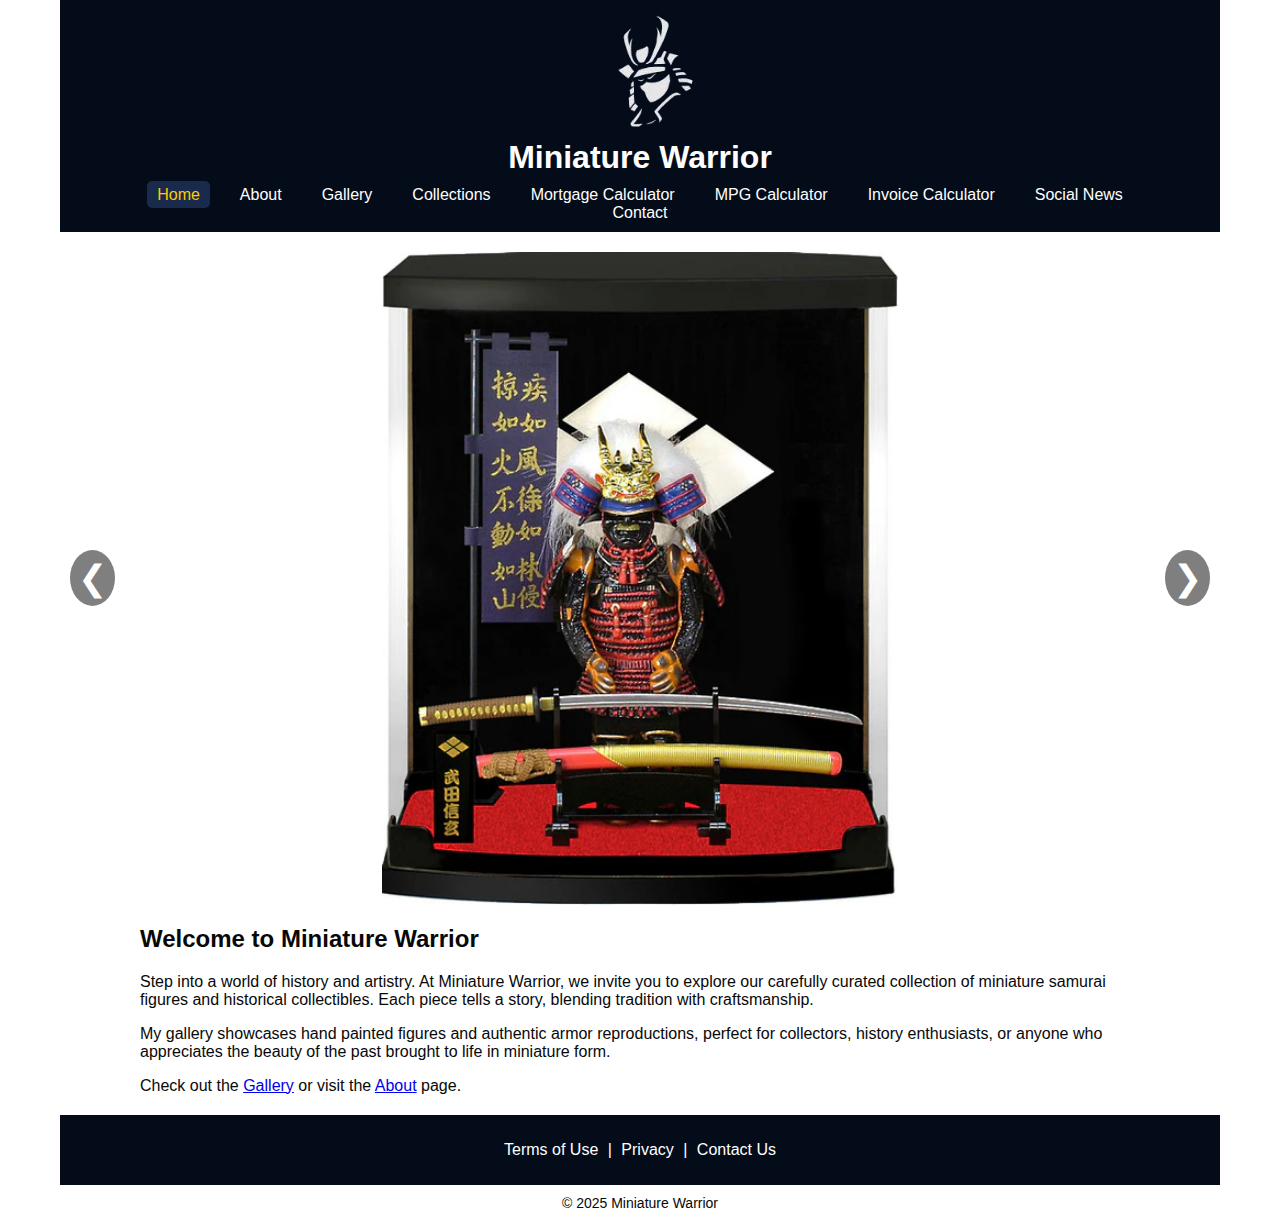
<file: index.html>
<!DOCTYPE html>
<html lang="en">
<head>
  <meta charset="UTF-8">
  <meta name="viewport" content="width=device-width, initial-scale=1.0">
  <title>Home - Miniature Warrior</title>
  <link rel="stylesheet" href="style.css">
</head>
<body>

  <!-- ===== Header ===== -->
  <header>
    <img src="images/my-logo.jpg" alt="Logo">
    <h1>Miniature Warrior</h1>

    <!-- Hamburger Button -->
    <button class="menu-toggle">☰</button>

    <!-- Navigation -->
    <nav class="main-nav">
      <ul>
        <li><a href="index.html" class="active">Home</a></li>
        <li><a href="about.html">About</a></li>
        <li><a href="gallery.html">Gallery</a></li>
        <li class="has-submenu">
          <a href="#">Collections</a>
          <ul class="submenu">
            <li><a href="samurai.html">Samurai</a></li>
            <li><a href="knights.html">Knights</a></li>
            <li><a href="vikings.html">Vikings</a></li>
          </ul>
        </li>

        <!-- ===== Added New Pages ===== -->
        <li><a href="mortgage.html">Mortgage Calculator</a></li>
        <li><a href="milespergallon.html">MPG Calculator</a></li>
        <li><a href="calculator.html">Invoice Calculator</a></li>
        <li><a href="socialnews.html">Social News</a></li>
        <li><a href="contact.html">Contact</a></li>
      </ul>
    </nav>
  </header>

  <!-- ===== Slider ===== -->
  <div class="slider">
    <span class="arrow left">&#10094;</span>
    <span class="arrow right">&#10095;</span>
    <img src="images/samurai1.jpg" alt="Samurai 1" class="active">
    <img src="images/samurai2.jpg" alt="Samurai 2">
    <img src="images/samurai3.jpg" alt="Samurai 3">
  </div>

  <!-- ===== Page Content ===== -->
  <div class="page-container">
    <h2>Welcome to Miniature Warrior</h2>
    <p>Step into a world of history and artistry. At Miniature Warrior, we invite you to explore our carefully curated 
      collection of miniature samurai figures and historical collectibles. Each piece tells a story, blending tradition
      with craftsmanship.</p>
    <p>My gallery showcases hand painted figures and authentic armor reproductions, perfect for collectors, history 
      enthusiasts, or anyone who appreciates the beauty of the past brought to life in miniature form.</p>

    <p>Check out the <a href="gallery.html">Gallery</a> or visit the <a href="about.html">About</a> page.</p>
    
  </div>

  <!-- ===== Footer ===== -->
  <footer>
    <p>
      <a href="#">Terms of Use</a> |
      <a href="#">Privacy</a> |
      <a href="contact.html">Contact Us</a>
    </p>
  </footer>
  <div class="copyright">© 2025 Miniature Warrior</div>

  <!-- ===== JavaScript ===== -->
  <script>
  document.addEventListener("DOMContentLoaded", function () {
    const menuToggle = document.querySelector(".menu-toggle");
    const mainNav = document.querySelector(".main-nav");
    menuToggle.addEventListener("click", function () {
      mainNav.classList.toggle("open");
    });

    const submenuParents = document.querySelectorAll(".has-submenu > a");
    submenuParents.forEach(link => {
      link.addEventListener("click", function (e) {
        if (window.innerWidth <= 768) {
          e.preventDefault();
          this.parentElement.classList.toggle("open");
        }
      });
    });

    const slides = document.querySelectorAll(".slider img");
    const prev = document.querySelector(".arrow.left");
    const next = document.querySelector(".arrow.right");
    let index = 0;

    function showSlide(i) {
      slides.forEach((slide, idx) => {
        slide.classList.remove("active");
        if (idx === i) slide.classList.add("active");
      });
    }

    prev.addEventListener("click", function () {
      index = (index - 1 + slides.length) % slides.length;
      showSlide(index);
    });

    next.addEventListener("click", function () {
      index = (index + 1) % slides.length;
      showSlide(index);
    });
  });
  </script>

</body>
</html>
</file>
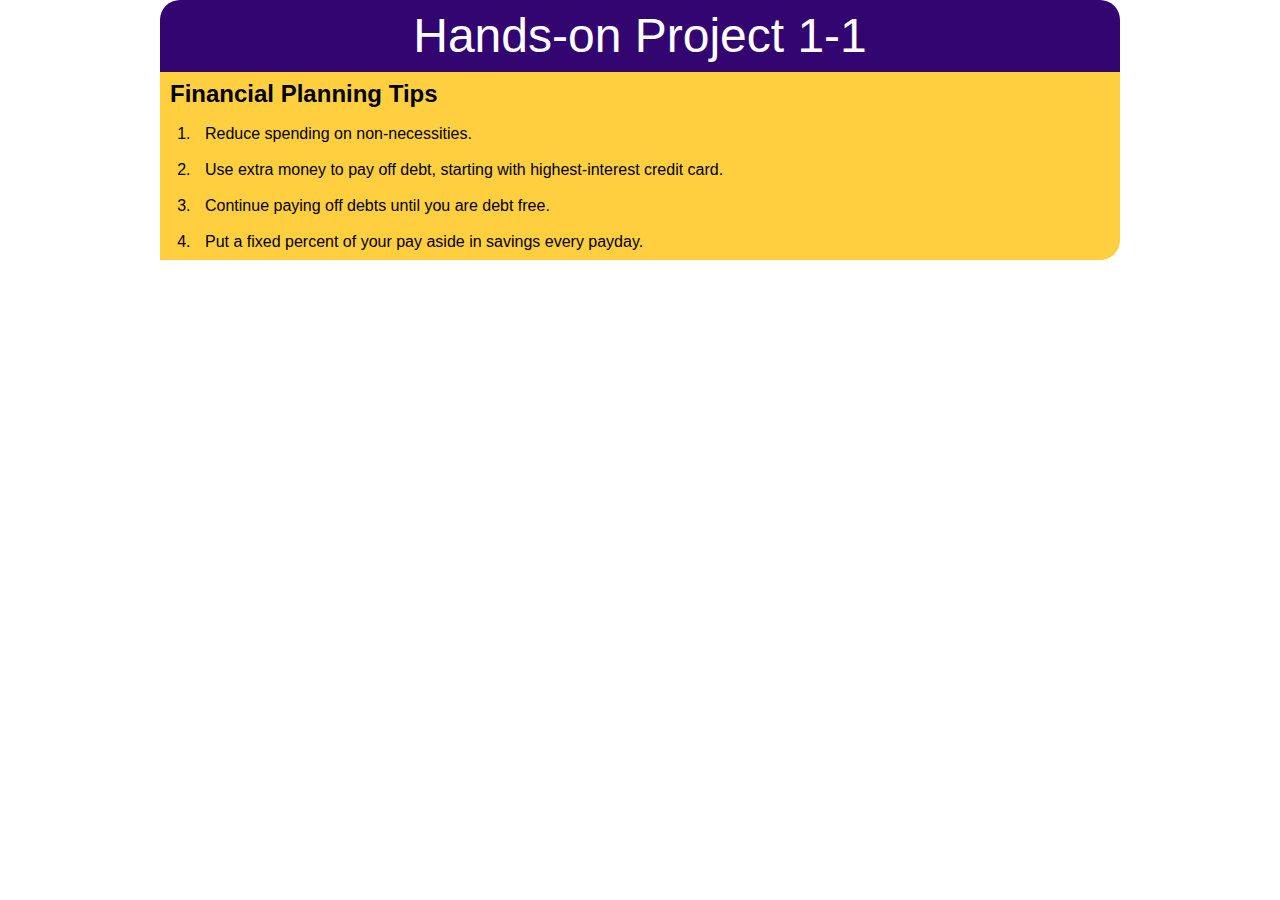
<file: Week 2/Hands on Project 1-1/index.htm>
<!DOCTYPE html>
<html>
<head>
   <!--
      JavaScript 6th Edition
      Chapter 1
      Hands-on Project 1-1

      Author: Shawn Comis
      Date:   September 1, 2025

      Filename: index.htm
   -->
   <meta charset="utf-8" />
   <meta name="viewport" content="width=device-width,initial-scale=1.0">
   <title>Hands-on Project 1-1</title>
   <link rel="stylesheet" href="styles.css" />
   <script src="modernizr.custom.05819.js"></script>

</head>

<body>
   <header>
      <h1>
         Hands-on Project 1-1
      </h1>
   </header>

   <article>
      <h2>
         Financial Planning Tips
      </h2>
      <script>
      //create ordered list
      document.write("<ol>");
      document.write("<li>Reduce spending on non-necessities.</li>");
      document.write("<li>Use extra money to pay off debt, starting with highest-interest credit card.</li>");
      document.write("<li>Continue paying off debts until you are debt free.</li>");
      document.write("<li>Put a fixed percent of your pay aside in savings every payday.</li>");
      document.write("</ol");

         </script>
      </article>
   </body>
</html>
</file>
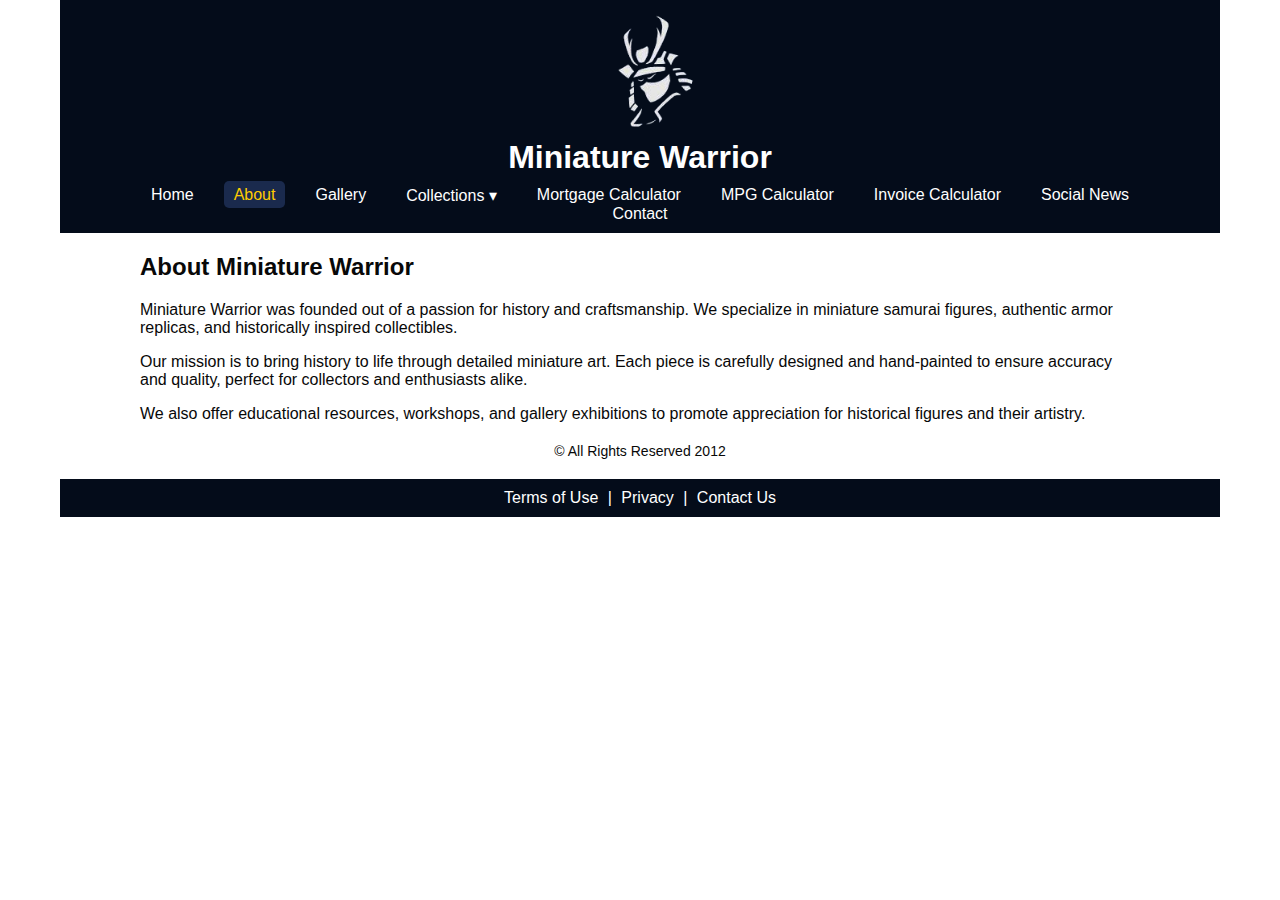
<file: about.html>
<!DOCTYPE html>
<html lang="en">
<head>
<meta charset="UTF-8">
<meta name="viewport" content="width=device-width, initial-scale=1.0">
<title>About - Miniature Warrior</title>
<link rel="stylesheet" href="style.css">
</head>
<body>

<header>
  <img src="images/my-logo.jpg" alt="Logo">
  <h1>Miniature Warrior</h1>
  <button class="menu-toggle">☰</button>
  <nav class="main-nav">
    <ul>
      <li><a href="index.html">Home</a></li>
      <li><a href="about.html" class="active">About</a></li>
      <li><a href="gallery.html">Gallery</a></li>
      <li class="has-submenu">
        <a href="#">Collections ▾</a>
        <ul class="submenu">
          <li><a href="samurai.html">Samurai</a></li>
          <li><a href="weapons.html">Weapons</a></li>
          <li><a href="armor.html">Armor</a></li>
        </ul>
      </li>
      <li><a href="mortgage.html">Mortgage Calculator</a></li>
        <li><a href="milespergallon.html">MPG Calculator</a></li>
        <li><a href="calculator.html">Invoice Calculator</a></li>
        <li><a href="socialnews.html">Social News</a></li>
      <li><a href="contact.html">Contact</a></li>
    </ul>
  </nav>
</header>

<main>
  <div class="page-container">
    <h2>About Miniature Warrior</h2>
    <p>Miniature Warrior was founded out of a passion for history and craftsmanship. We specialize in miniature samurai figures, authentic armor replicas, and historically inspired collectibles.</p>
    <p>Our mission is to bring history to life through detailed miniature art. Each piece is carefully designed and hand-painted to ensure accuracy and quality, perfect for collectors and enthusiasts alike.</p>
    <p>We also offer educational resources, workshops, and gallery exhibitions to promote appreciation for historical figures and their artistry.</p>
  </div>
</main>

<div class="copyright">
  &copy; All Rights Reserved 2012
</div>

<footer>
  <a href="#">Terms of Use</a> |
  <a href="#">Privacy</a> |
  <a href="contact.html">Contact Us</a>
</footer>

<script>
const toggleBtn = document.querySelector(".menu-toggle");
const nav = document.querySelector(".main-nav");
toggleBtn.addEventListener("click", () => nav.classList.toggle("open"));
</script>

</body>
</html>
</file>
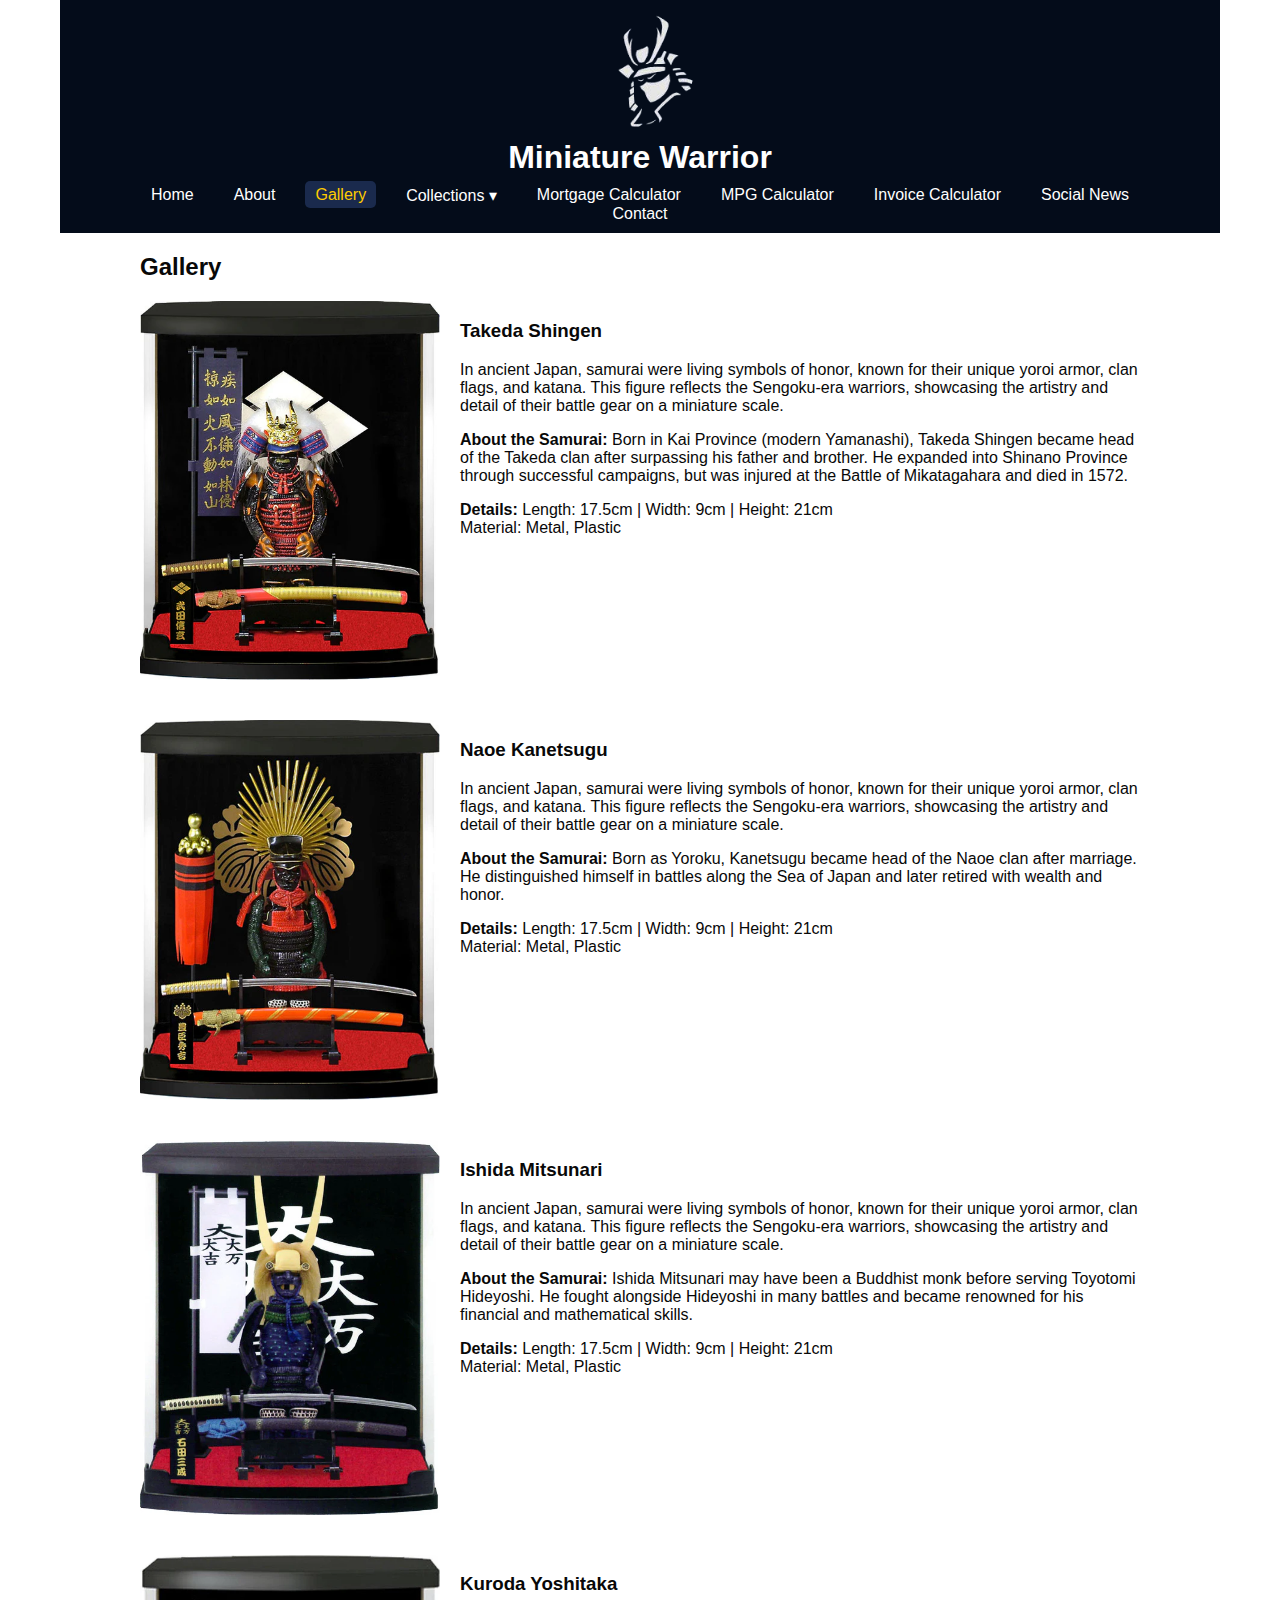
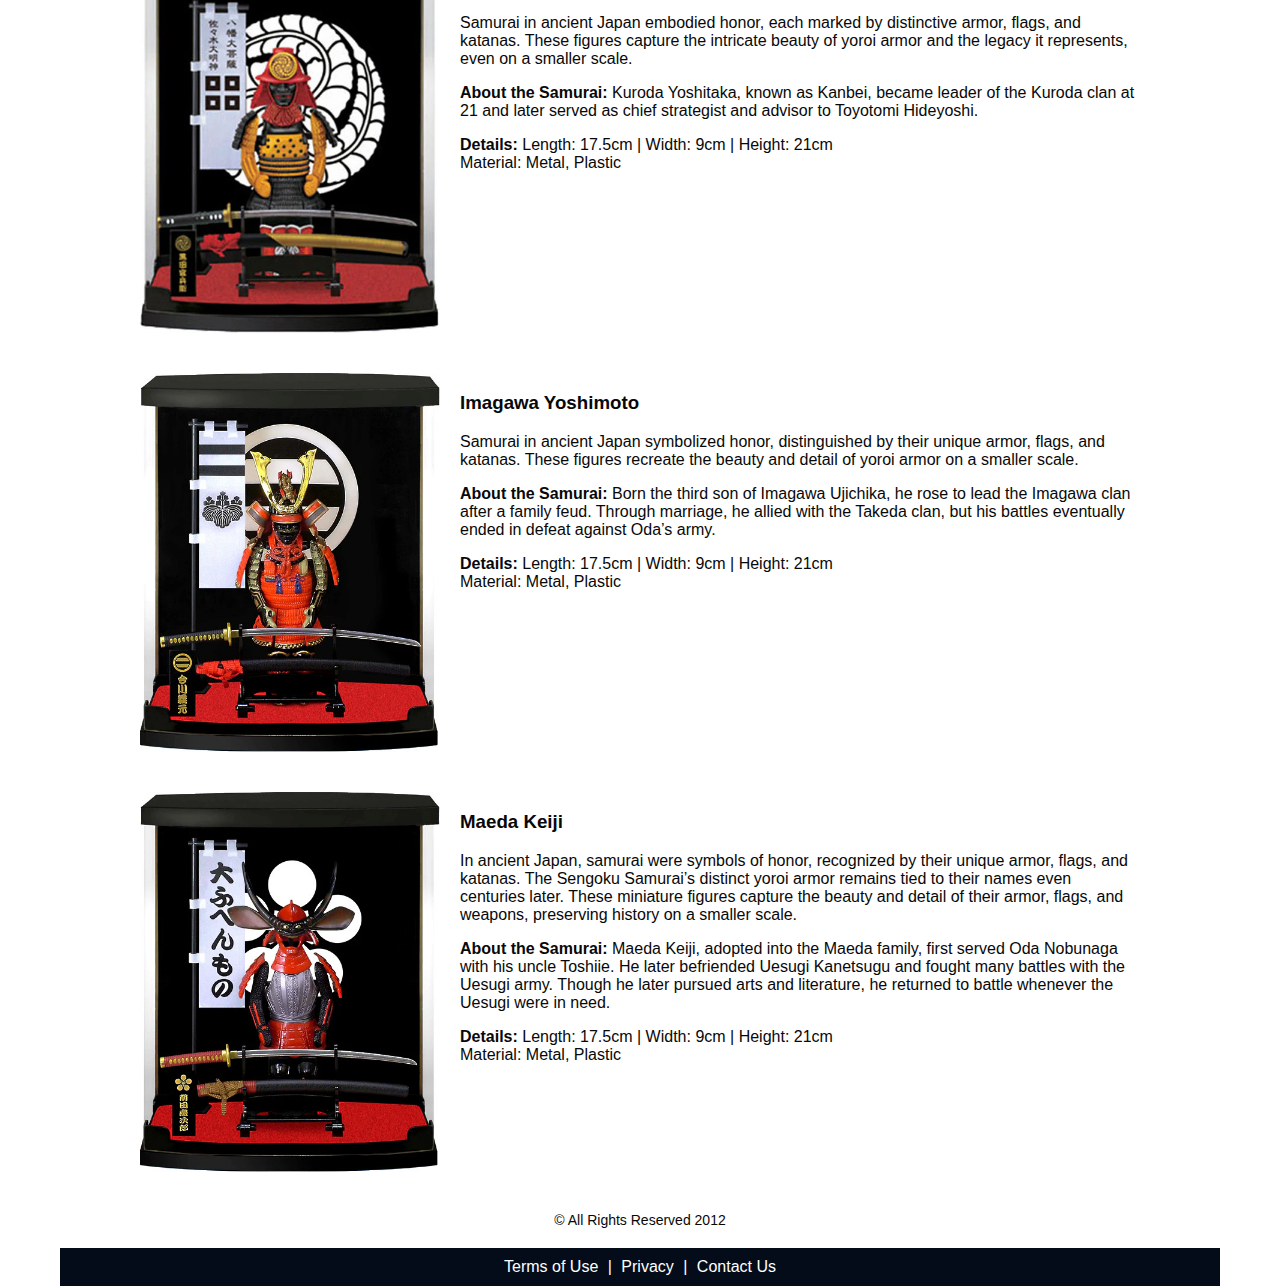
<file: gallery.html>
<!DOCTYPE html>
<html lang="en">
<head>
<meta charset="UTF-8">
<meta name="viewport" content="width=device-width, initial-scale=1.0">
<title>Gallery - Miniature Warrior</title>
<link rel="stylesheet" href="style.css">
</head>
<body>

<header>
  <img src="images/my-logo.jpg" alt="Logo">
  <h1>Miniature Warrior</h1>
  <button class="menu-toggle">☰</button>
  <nav class="main-nav">
    <ul>
      <li><a href="index.html">Home</a></li>
      <li><a href="about.html">About</a></li>
      <li><a href="gallery.html" class="active">Gallery</a></li>
      <li class="has-submenu">
        <a href="#">Collections ▾</a>
        <ul class="submenu">
          <li><a href="samurai.html">Samurai</a></li>
          <li><a href="weapons.html">Weapons</a></li>
          <li><a href="armor.html">Armor</a></li>
        </ul>
      </li>
      <li><a href="mortgage.html">Mortgage Calculator</a></li>
        <li><a href="milespergallon.html">MPG Calculator</a></li>
        <li><a href="calculator.html">Invoice Calculator</a></li>
         <li><a href="socialnews.html">Social News</a></li>
      <li><a href="contact.html">Contact</a></li>
    </ul>
  </nav>
</header>

<main>
  <div class="page-container">
    <h2>Gallery</h2>

    <div class="gallery-item">
      <img src="images/samurai1.jpg" alt="Samurai Figure 1">
      <div class="description">
        <h3>Takeda Shingen</h3>
        <p>In ancient Japan, samurai were living symbols of honor, known for their unique yoroi armor, clan flags, and katana.
           This figure reflects the Sengoku-era warriors, showcasing the artistry and detail of their battle gear on a miniature scale.</p>
        <p><strong>About the Samurai:</strong> Born in Kai Province (modern Yamanashi), Takeda Shingen became head of the Takeda 
          clan after surpassing his father and brother. He expanded into Shinano Province through successful campaigns, but was 
          injured at the Battle of Mikatagahara and died in 1572.</p> 
        <p><strong>Details:</strong> Length: 17.5cm | Width: 9cm | Height: 21cm<br>Material: Metal, Plastic</p>
      </div>
    </div>

    <div class="gallery-item">
      <img src="images/samurai2.jpg" alt="Samurai Figure 2">
      <div class="description">
        <h3>Naoe Kanetsugu</h3>
        <p>In ancient Japan, samurai were living symbols of honor, known for their unique yoroi armor, clan flags, and katana. 
          This figure reflects the Sengoku-era warriors, showcasing the artistry and detail of their battle gear on a miniature scale.</p>
        <p><strong>About the Samurai:</strong> Born as Yoroku, Kanetsugu became head of the Naoe clan after marriage. He 
          distinguished himself in battles along the Sea of Japan and later retired with wealth and honor.</p> 
        <p><strong>Details:</strong> Length: 17.5cm | Width: 9cm | Height: 21cm<br>Material: Metal, Plastic</p>
      </div>
    </div>

    <div class="gallery-item">
      <img src="images/samurai3.jpg" alt="Samurai Figure 3">
      <div class="description">
        <h3>Ishida Mitsunari</h3>
        <p>In ancient Japan, samurai were living symbols of honor, known for their unique yoroi armor, clan flags, and katana.
           This figure reflects the Sengoku-era warriors, showcasing the artistry and detail of their battle gear on a miniature scale.</p>
        <p><strong>About the Samurai:</strong> Ishida Mitsunari may have been a Buddhist monk before serving Toyotomi Hideyoshi.
           He fought alongside Hideyoshi in many battles and became renowned for his financial and mathematical skills.</p> 
        <p><strong>Details:</strong> Length: 17.5cm | Width: 9cm | Height: 21cm<br>Material: Metal, Plastic</p>
      </div>
    </div>

    <div class="gallery-item">
      <img src="images/samurai4.jpg" alt="Samurai Figure 4">
      <div class="description">
        <h3>Kuroda Yoshitaka</h3>
        <p>Samurai in ancient Japan embodied honor, each marked by distinctive armor, flags, and katanas. These figures capture 
          the intricate beauty of yoroi armor and the legacy it represents, even on a smaller scale.</p>
        <p><strong>About the Samurai:</strong> Kuroda Yoshitaka, known as Kanbei, became leader of the Kuroda clan at 21 and later
           served as chief strategist and advisor to Toyotomi Hideyoshi.</p> 
        <p><strong>Details:</strong> Length: 17.5cm | Width: 9cm | Height: 21cm<br>Material: Metal, Plastic</p>
      </div>
    </div>

    <div class="gallery-item">
      <img src="images/samurai5.jpg" alt="Samurai Figure 5">
      <div class="description">
        <h3>Imagawa Yoshimoto</h3>
        <p>Samurai in ancient Japan symbolized honor, distinguished by their unique armor, flags, and katanas. These figures recreate
           the beauty and detail of yoroi armor on a smaller scale.</p>
        <p><strong>About the Samurai:</strong> Born the third son of Imagawa Ujichika, he rose to lead the Imagawa clan after a family 
          feud. Through marriage, he allied with the Takeda clan, but his battles eventually ended in defeat against Oda’s army.</p> 
        <p><strong>Details:</strong> Length: 17.5cm | Width: 9cm | Height: 21cm<br>Material: Metal, Plastic</p>
      </div>
    </div>

    <div class="gallery-item">
      <img src="images/samurai6.jpg" alt="Samurai Figure 6">
      <div class="description">
        <h3>Maeda Keiji</h3>
        <p>In ancient Japan, samurai were symbols of honor, recognized by their unique armor, flags, and katanas. The Sengoku Samurai’s 
          distinct yoroi armor remains tied to their names even centuries later. These miniature figures capture the beauty and detail 
          of their armor, flags, and weapons, preserving history on a smaller scale.</p>
        <p><strong>About the Samurai:</strong>  Maeda Keiji, adopted into the Maeda family, first served Oda Nobunaga with his uncle 
          Toshiie. He later befriended Uesugi Kanetsugu and fought many battles with the Uesugi army. Though he later pursued arts and
           literature, he returned to battle whenever the Uesugi were in need.</p> 
        <p><strong>Details:</strong> Length: 17.5cm | Width: 9cm | Height: 21cm<br>Material: Metal, Plastic</p>
      </div>
    </div>

  </div>
</main>

<div class="copyright">
  &copy; All Rights Reserved 2012
</div>

<footer>
  <a href="#">Terms of Use</a> |
  <a href="#">Privacy</a> |
  <a href="contact.html">Contact Us</a>
</footer>

<script>
const toggleBtn = document.querySelector(".menu-toggle");
const nav = document.querySelector(".main-nav");
toggleBtn.addEventListener("click", () => nav.classList.toggle("open"));
</script>

</body>
</html>
</file>
<file: style.css>
/* ===== General Body Styles ===== */
body {
    font-family: Arial, sans-serif;
    margin: 0;
    padding-left: 60px;
    padding-right: 60px;
    background: #fff;
    color: #080808;
    box-sizing: border-box;
}

/* ===== Header ===== */
header {
    text-align: center;
    background: #040c1a;
    color: #fff;
    padding: 10px 60px;
}

header img {
    max-width: 120px;
    height: auto;
    display: block;
    margin: 0 auto;
}

header h1 {
    margin: 10px 0;
}

/* ===== Navigation ===== */
.main-nav ul {
    list-style: none;
    padding: 0;
    margin: 0;
    display: flex;
    justify-content: center;
    flex-wrap: wrap;
}

.main-nav li {
    margin: 0 10px;
    position: relative;
}

.main-nav a {
    text-decoration: none;
    color: #fff;
    padding: 5px 10px;
    position: relative;
    transition: color 0.3s ease, background 0.3s ease;
}

/* Underline animation */
.main-nav a::after {
    content: "";
    position: absolute;
    left: 0;
    bottom: -2px;
    width: 0;
    height: 2px;
    background: #ffcc00;
    transition: width 0.3s ease;
}

.main-nav a:hover::after {
    width: 100%;
}

.main-nav a:hover,
.main-nav a.active {
    background: #1a2a4d;
    border-radius: 5px;
    color: #ffcc00;
}

/* ===== Submenu ===== */
.has-submenu .submenu {
    display: none; /* always hidden by default */
    position: absolute;
    top: 100%;
    left: 0;
    background: #1a2a4d;
    padding: 10px 0;
    border-radius: 5px;
    min-width: 150px;
    z-index: 1000;
}

/* Desktop hover only */
@media (hover: hover) and (min-width: 769px) {
    .has-submenu:hover .submenu {
        display: block;
    }
}

/* Mobile toggle with "open" */
.has-submenu.open .submenu {
    display: block;
    position: relative;
    top: auto;
    left: auto;
    margin-top: 5px;
    background: #1a2a4d;
}

.submenu li {
    margin: 0;
}

.submenu a {
    color: #fff;
    padding: 8px 15px;
    display: block;
    position: relative;
    transition: color 0.3s ease, background 0.3s ease;
}

.submenu a::after {
    content: "";
    position: absolute;
    left: 0;
    bottom: 2px;
    width: 0;
    height: 2px;
    background: #ffcc00;
    transition: width 0.3s ease;
}

.submenu a:hover::after {
    width: 100%;
}

.submenu a:hover {
    background: #2b3d66;
    color: #ffcc00;
}

/* ===== Mobile Menu ===== */
.menu-toggle {
    display: none;
    font-size: 24px;
    background: none;
    border: none;
    color: #fff;
    cursor: pointer;
}

/* ===== Slider Styles (16:9 Responsive) ===== */
.slider {
    position: relative;
    width: 100%;
    max-width: 1200px;
    padding-top: 56.25%;
    margin: 20px auto;
    overflow: hidden;
    border-radius: 8px;
}

.slider img {
    position: absolute;
    top: 0;
    left: 0;
    width: 100%;
    height: 100%;
    object-fit: contain;
    opacity: 0;
    transition: opacity 0.5s ease-in-out;
}

.slider img.active {
    opacity: 1;
}

/* ===== Slider Arrows ===== */
.slider .arrow {
    position: absolute;
    top: 50%;
    transform: translateY(-50%);
    font-size: 35px;
    color: #fff;
    background: rgba(0,0,0,0.5);
    padding: 8px;
    cursor: pointer;
    border-radius: 50%;
    z-index: 2;
}

.slider .arrow.left { left: 10px; }
.slider .arrow.right { right: 10px; }

.slider .arrow:hover { background: rgba(0,0,0,0.8); }

/* ===== Page Container ===== */
.page-container {
    max-width: 1000px;
    margin: 20px auto;
    padding: 0 10px;
}

/* ===== Footer ===== */
footer {
    text-align: center;
    background: #040c1a;
    color: #fff;
    padding: 10px 60px;
    margin-top: 20px;
}

footer a {
    color: #fff;
    text-decoration: none;
    margin: 0 5px;
    transition: color 0.3s ease;
}

footer a:hover {
    color: #ffcc00;
    text-decoration: underline;
}

/* ===== Copyright ===== */
copyright, .copyright {
    text-align: center;
    font-size: 14px;
    color: #080808;
    margin: 10px 0;
}

/* ===== Responsive Design ===== */
@media (max-width: 1024px) {
    body { padding-left: 40px; padding-right: 40px; }
    header, footer { padding-left: 40px; padding-right: 40px; }
    .slider .arrow { font-size: 30px; padding: 6px; }
}

@media (max-width: 768px) {
    body { padding-left: 20px; padding-right: 20px; }
    header, footer { padding-left: 20px; padding-right: 20px; }

    .main-nav ul { flex-direction: column; display: none; }
    .main-nav.open ul { display: flex; flex-direction: column; }

    /* keep submenus hidden unless .open is added */
    .main-nav.open .has-submenu .submenu { display: none; }
    .main-nav.open .has-submenu.open .submenu { display: block; }

    .menu-toggle { display: block; margin-top: 10px; }
    .slider .arrow { font-size: 25px; padding: 5px; }
}

/* ===== Gallery Items ===== */
.gallery-item {
    display: flex;
    align-items: flex-start;
    gap: 20px;
    margin-bottom: 40px;
}

.gallery-item img {
    width: 300px;
    height: auto;
    border-radius: 8px;
    flex-shrink: 0;
}

.gallery-item .description {
    flex: 1;
}

/* ===== Responsive Gallery ===== */
@media (max-width: 768px) {
    .gallery-item {
        flex-direction: column;
        align-items: center;
    }

    .gallery-item img {
        width: 100%;
        max-width: 400px;
    }

    .gallery-item .description {
        text-align: center;
    }
}
</file>
<file: Week 2/Hands on Project 1-1/styles.css>
/*  JavaScript 6th Edition
    Chapter 1
    Hands-on Project 1-1

    Filename: styles.css
*/

/* apply a natural box layout model to all elements */
* {
   -moz-box-sizing: border-box;
   -webkit-box-sizing: border-box;
   box-sizing: border-box;
}

/* reset rules */
html, body, div, span, applet, object, iframe,
h1, h2, h3, h4, h5, h6, p, blockquote, pre,
a, abbr, acronym, address, big, cite, code,
del, dfn, em, img, ins, kbd, q, s, samp,
small, strike, strong, sub, sup, tt, var,
b, u, i, center,
dl, dt, dd, ol, ul, li,
fieldset, form, label, legend,
table, caption, tbody, tfoot, thead, tr, th, td,
article, aside, canvas, details, embed, 
figure, figcaption, footer, header, hgroup, 
menu, nav, output, ruby, section, summary,
time, mark, audio, video {
   margin: 0;
   padding: 0;
   border: 0;
   font-size: 100%;
   font: inherit;
   vertical-align: baseline;
}

/* HTML5 display-role reset for older browsers */
article, aside, details, figcaption, figure, 
footer, header, hgroup, menu, nav, section {
   display: block;
}

body {
   line-height: 1;
   max-width: 960px;
   background: white;
   margin: 0 auto;
   font-family: Verdana, Geneva, sans-serif; 
}

ol, ul {
   list-style: none;
}

/* page header */
header {
   background: #330570;
   width: 100%;
   color: #FFFFFF;
   font-size: 48px;
   text-align: center;
   line-height: 1.5em;
   -webkit-border-top-right-radius: 20px;
   -webkit-border-top-left-radius: 20px;
   -moz-border-radius-topright: 20px;
   -moz-border-radius-topleft: 20px;
   border-top-right-radius: 20px;
   border-top-left-radius: 20px;
}

/* main content */
article {
   width: 960px;
   text-align: left;
   background: #FFCF40;
   -webkit-border-bottom-right-radius: 20px;
   -moz-border-radius-bottomright: 20px;
   border-bottom-right-radius: 20px;
}

article h2 {
   font-weight: bold;
   font-size: 24px;
   padding: 10px;
}

article ol li {
   padding: 10px;
   margin-left: 35px;
   list-style-type: decimal;
}
</file>
